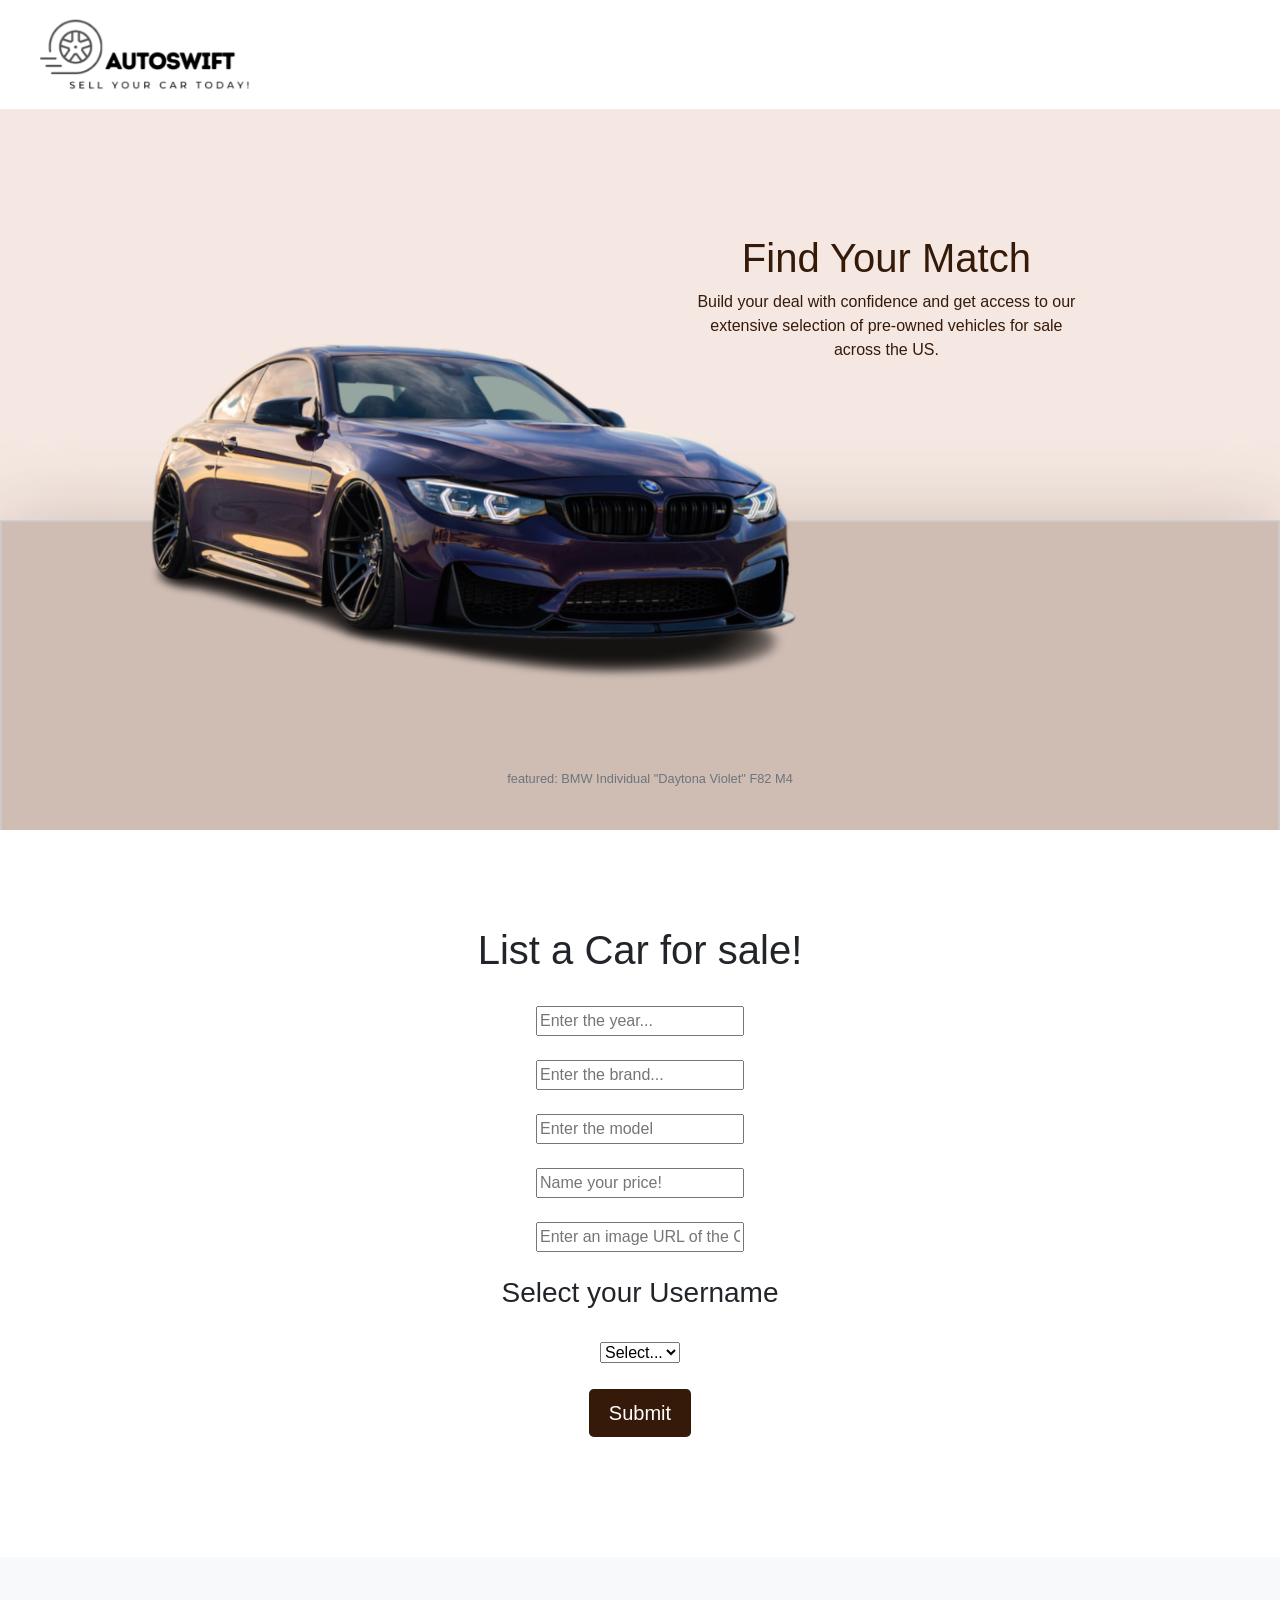
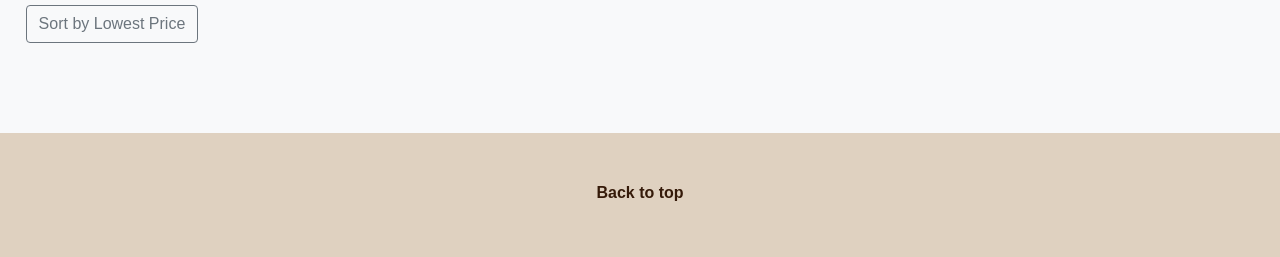
<file: index.html>
<!doctype html>
<html lang="en">
  <head>
    <meta charset="utf-8">
    <meta name="viewport" content="width=device-width, initial-scale=1, shrink-to-fit=no">
    <meta name="description" content="">
    <meta name="author" content="Mark Otto, Jacob Thornton, and Bootstrap contributors">
    <meta name="generator" content="Jekyll v4.0.1">
    <title>AutoSwift | Sell your car today!</title>

    <link rel="canonical" href="https://getbootstrap.com/docs/4.5/examples/album/">

    <!-- Bootstrap-4 CSS -->
    <link rel="stylesheet" href="https://stackpath.bootstrapcdn.com/bootstrap/4.5.0/css/bootstrap.min.css" integrity="sha384-9aIt2nRpC12Uk9gS9baDl411NQApFmC26EwAOH8WgZl5MYYxFfc+NcPb1dKGj7Sk" crossorigin="anonymous">


    <!-- Optional JavaScript -->
    <!-- jQuery first, then Popper.js, then Bootstrap JS -->
    <script src="https://code.jquery.com/jquery-3.5.1.slim.min.js" integrity="sha384-DfXdz2htPH0lsSSs5nCTpuj/zy4C+OGpamoFVy38MVBnE+IbbVYUew+OrCXaRkfj" crossorigin="anonymous"></script>
    <script src="https://cdn.jsdelivr.net/npm/popper.js@1.16.0/dist/umd/popper.min.js" integrity="sha384-Q6E9RHvbIyZFJoft+2mJbHaEWldlvI9IOYy5n3zV9zzTtmI3UksdQRVvoxMfooAo" crossorigin="anonymous"></script>
    <script src="https://stackpath.bootstrapcdn.com/bootstrap/4.5.0/js/bootstrap.min.js" integrity="sha384-OgVRvuATP1z7JjHLkuOU7Xw704+h835Lr+6QL9UvYjZE3Ipu6Tp75j7Bh/kR0JKI" crossorigin="anonymous"></script>

    <style>
      .bd-placeholder-img {
        font-size: 1.125rem;
        text-anchor: middle;
        -webkit-user-select: none;
        -moz-user-select: none;
        -ms-user-select: none;
        user-select: none;
      }

      @media (min-width: 768px) {
        .bd-placeholder-img-lg {
          font-size: 3.5rem;
        }
      }
    </style>
    
    <!-- Custom styles for this template -->
    <link href="index.css" rel="stylesheet">
  </head>
  <body>
    <header>
      <!--- Navigation Bar with Logo-->
      <div class="navbar navbar-expand-sm sticky-top">
        <div class="container-fluid">
          <a href="#" class="navbar-brand d-flex">
            <img src="AUTOSWIFT.png" class="img-responsive" alt="navbar logo" width="230"/>
          </a>
        </div>
      </div>
    </header>

    <div class="carousel slide" data-bs-ride="carousel">
      <div class="carousel-inner">
        <div class="carousel-item active">
          <img src="autoswift-cutout.png" class="d-block w-100" alt="...">
          <div class="carousel-caption d-none d-md-block">
            <div class="caption-line">
              <h1 id="caption-1">Find Your Match</h1>
              <p class="caption-2">Build your deal with confidence and get access to our extensive selection of pre-owned vehicles for sale across the US. </p>
            </div>
            <small id="banner-info" class="text-muted">featured: BMW Individual "Daytona Violet" F82 M4</small>
          </div>
        </div>
      </div>
    </div>

    <main role="main">
      <section class="jumbotron text-center">
        <div class="form-container">
          <form id="create-car-form" >
            <h1>List a Car for sale!</h1><br>

            <input id='input-year' type="number" name="year" placeholder="Enter the year..." class="input-text">
            <br><br>
        
            <input id='input-brand' type="text" name="brand"  placeholder="Enter the brand..." class="input-text">
            <br><br>

            <input id='input-model' name="model" rows="8" cols="80" value="" placeholder="Enter the model">
            <br><br>

            <input id='input-price' type="number" name="price" value="" placeholder="Name your price!" class="input-text">
            <br><br>

            <input id='input-image-url' type="text" name="image" value="" placeholder="Enter an image URL of the Car..." class="input-text">
            <br><br>

            <h3>Select your Username</h3>
            <br>

            <select id="users-select" name="users">
              <option selected>Select...</option>
            </select>
            <br><br>
      
            <input id="submit-btn" class="btn btn-lg col-1" type="submit" value="Submit">
            <br><br>
          </form>
        </div>
      </section>

      <div class="album py-5 bg-light">
        <button id="sort-price" class="btn btn-outline-secondary">Sort by Lowest Price</button>

        <div class="car-container" id="car-container">
          
        </div>
      </div>

    </main>

    <footer>
      <div class="container">
        <p id="footer-link">
          <a href="#">Back to top</a>
        </p>
      </div>
    </footer>

    <!-- JS Project Tags -->

    <script type="text/javascript" src="src/user.js"></script>
    <script type="text/javascript" src="src/userApi.js"></script>
    <script type="text/javascript" src="src/car.js"></script>
    <script type="text/javascript" src="src/carApi.js"></script>
    <script type="text/javascript" src="index.js"></script>



  </body>
</html>
</file>
<file: index.css>
.site-title {
    padding: 10px;
  }
  
  .jumbotron {
    padding-top: 3rem;
    padding-bottom: 3rem;
    margin-bottom: 0;
    background-color: #fff;
  }
  @media (min-width: 768px) {
    .jumbotron {
      padding-top: 6rem;
      padding-bottom: 6rem;
    }
  }
  
  .jumbotron p:last-child {
    margin-bottom: 0;
  }
  
  .jumbotron h1 {
    font-weight: 300;
  }
  
  .jumbotron .container {
    max-width: 40rem;
  }
  
  footer {
    padding-top: 3rem;
    padding-bottom: 3rem;
  }
  
  footer p {
    margin-bottom: .25rem;
  }

  .img-fluid {
    max-width: 100%;
    height: auto;

  }

  #banner-info {
    margin-left: 20px;
  }

  .caption-line {
    margin-left: 55%;
    margin-bottom: 45%;
    color: rgb(53, 26, 9);
  }

  a, footer-link {
    font-weight: bold;
    color: rgb(53, 26, 9);
    text-decoration: none;
  }

  footer {
    background-color: rgb(223, 209, 192);
    text-align: center;
  }

  #submit-btn {
    background-color: rgb(53, 26, 9);
    color:white;
  }

  #sort-price {
    margin-left: 2%;
    margin-bottom: 2% ;
  }

  .car-container {
    width: 100%;
    margin: 0 auto;
    display: grid;
    grid-gap: 20px;
    text-align: center;
    margin-top: 1rem;
    grid-template-columns: repeat(3, 1fr);
}
  }

  .navbar {
    background-color: transparent;
    background: transparent;
  }

  .navbar-brand img {
    max-width: 100%;
}
</file>
